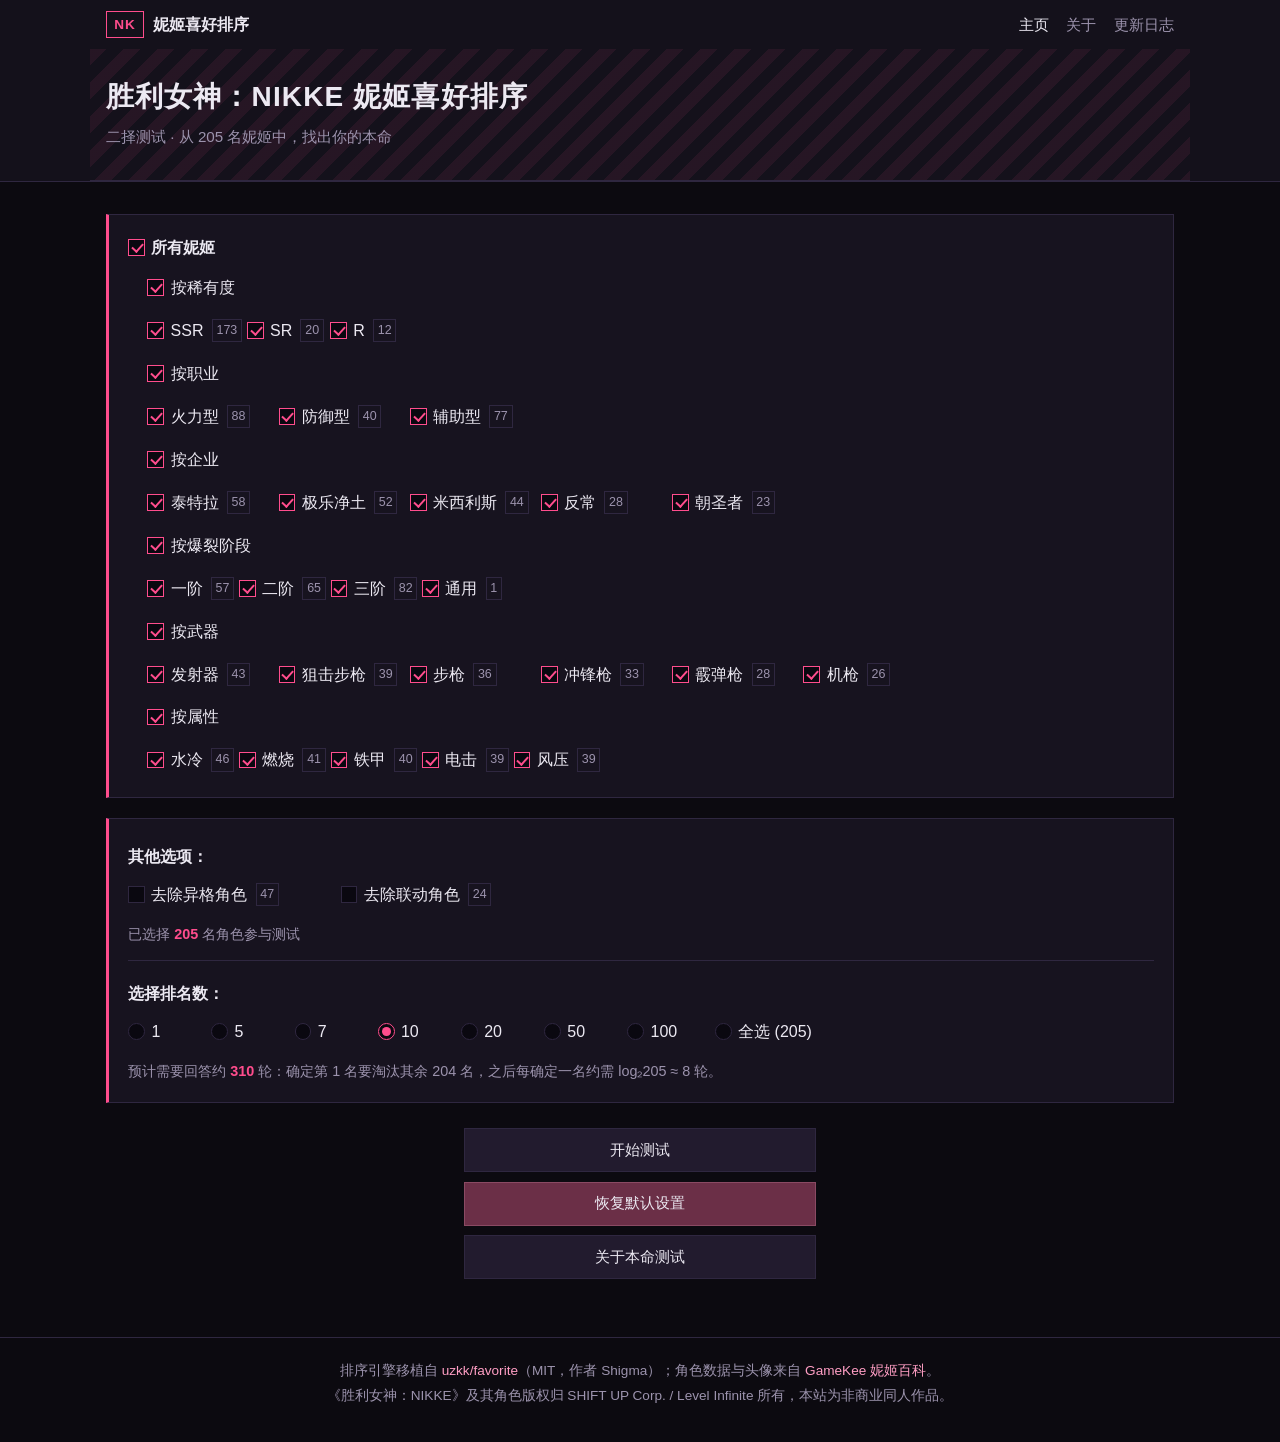
<file: index.html>
<!DOCTYPE html>
<html lang="zh-CN">
<head>
<meta charset="utf-8">
<meta name="viewport" content="width=device-width,initial-scale=1">
<title>胜利女神：NIKKE 妮姬喜好排序 | 二择本命测试</title>
<meta name="description" content="胜利女神：NIKKE 妮姬喜好排序器：通过两两二择的方式，从 205 名妮姬中找出你的本命与前 N 名排行。">
<meta name="theme-color" content="#0c0a10">
<link rel="icon" href="assets/logo/favicon.png">
<link rel="apple-touch-icon" href="assets/logo/512x512.png">
<link rel="stylesheet" href="css/style.css">
</head>
<body>
<header class="site-header">
  <nav class="navbar">
    <a class="brand" href="index.html"><span class="brand-mark">NK</span>妮姬喜好排序</a>
    <div class="nav-links">
      <a href="index.html" class="active">主页</a>
      <a href="about.html">关于</a>
      <a href="uplog.html">更新日志</a>
    </div>
  </nav>
  <div class="banner">
    <h1>胜利女神：NIKKE 妮姬喜好排序</h1>
    <p class="sub">二择测试 · 从 <span id="op-count">205</span> 名妮姬中，找出你的本命</p>
  </div>
</header>

<main id="app" class="container">
  <div class="section"><p>正在加载妮姬数据……</p></div>
</main>

<footer class="site-footer">
  <p>排序引擎移植自 <a href="https://github.com/uzkk/favorite" target="_blank" rel="noopener">uzkk/favorite</a>（MIT，作者 Shigma）；角色数据与头像来自 <a href="https://www.gamekee.com/nikke/second/64599" target="_blank" rel="noopener">GameKee 妮姬百科</a>。</p>
  <p>《胜利女神：NIKKE》及其角色版权归 SHIFT UP Corp. / Level Infinite 所有，本站为非商业同人作品。</p>
</footer>

<script src="js/data.js"></script>
<script src="js/engine.js"></script>
<script src="js/app.js"></script>
<script>
  (function () {
    var el = document.getElementById('op-count')
    if (el && window.AK_DATA && window.AK_DATA.meta) el.textContent = window.AK_DATA.meta.total
  })()
</script>
</body>
</html>
</file>
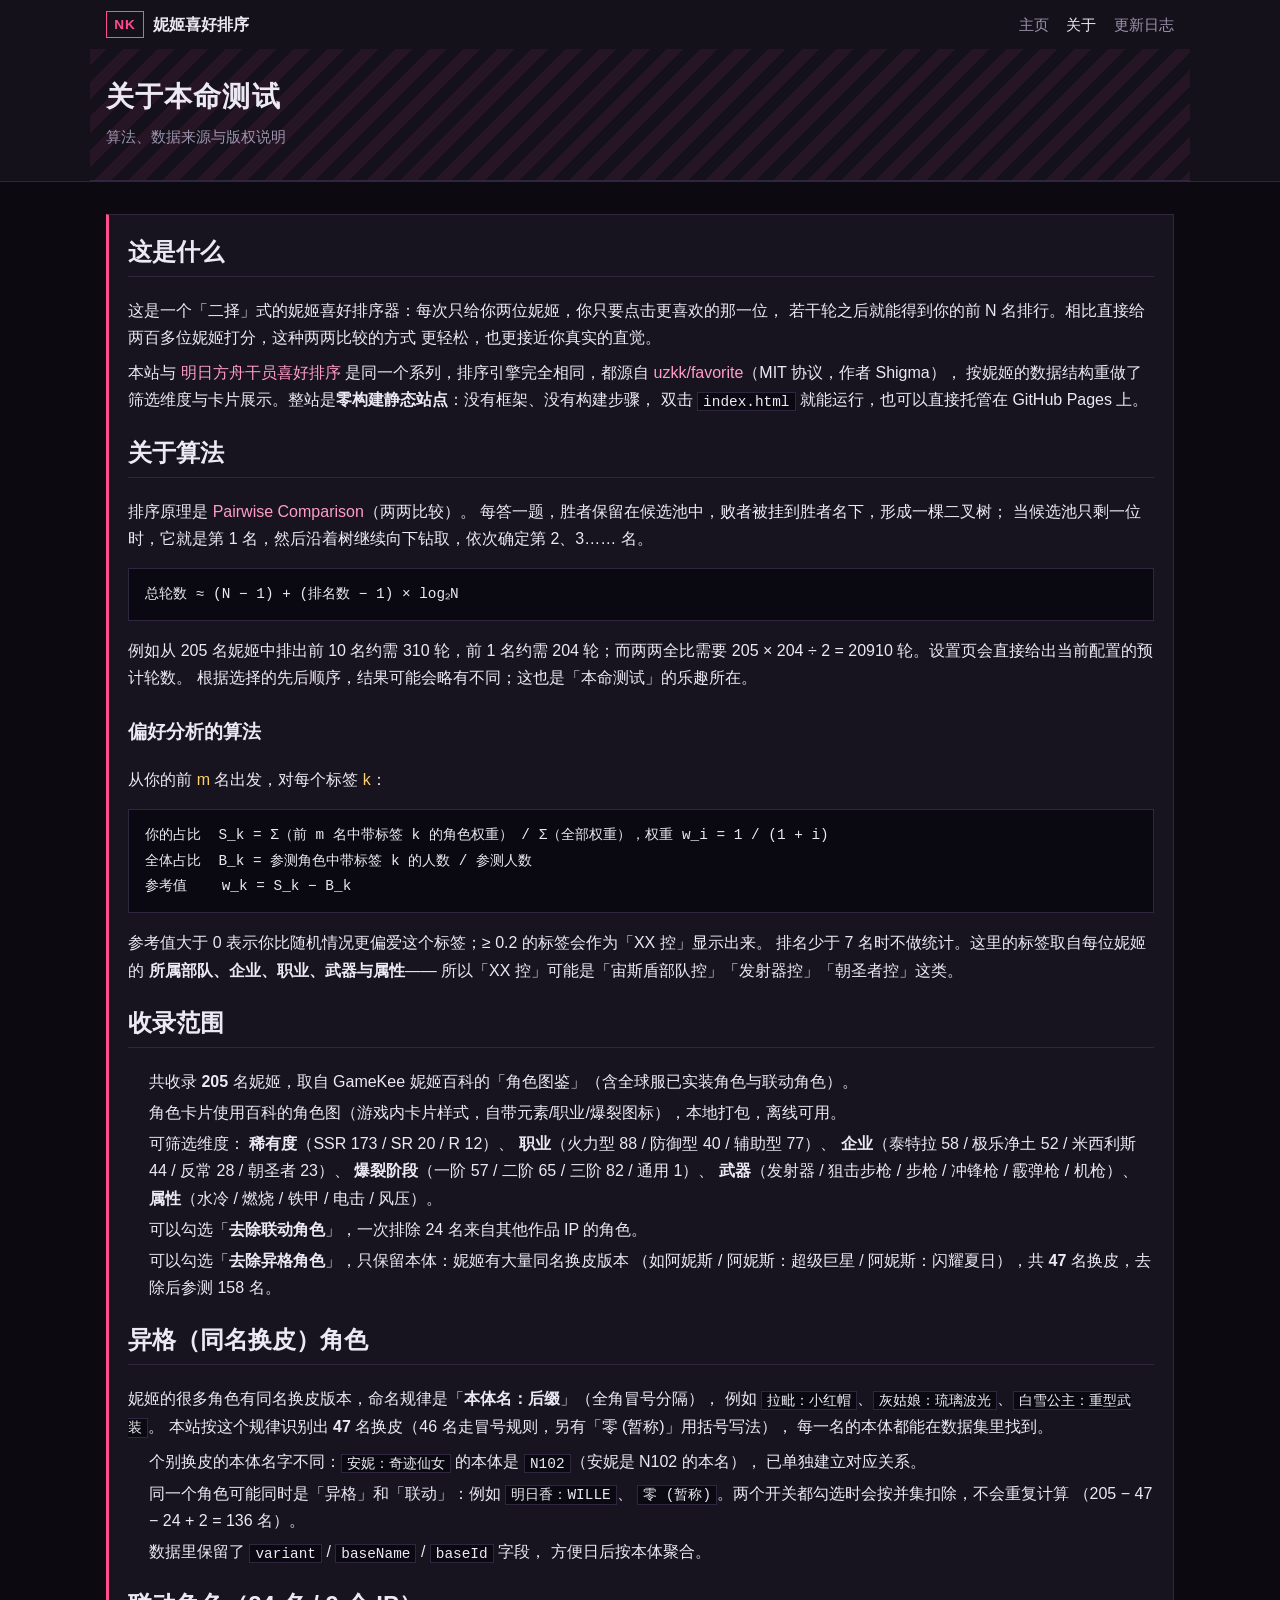
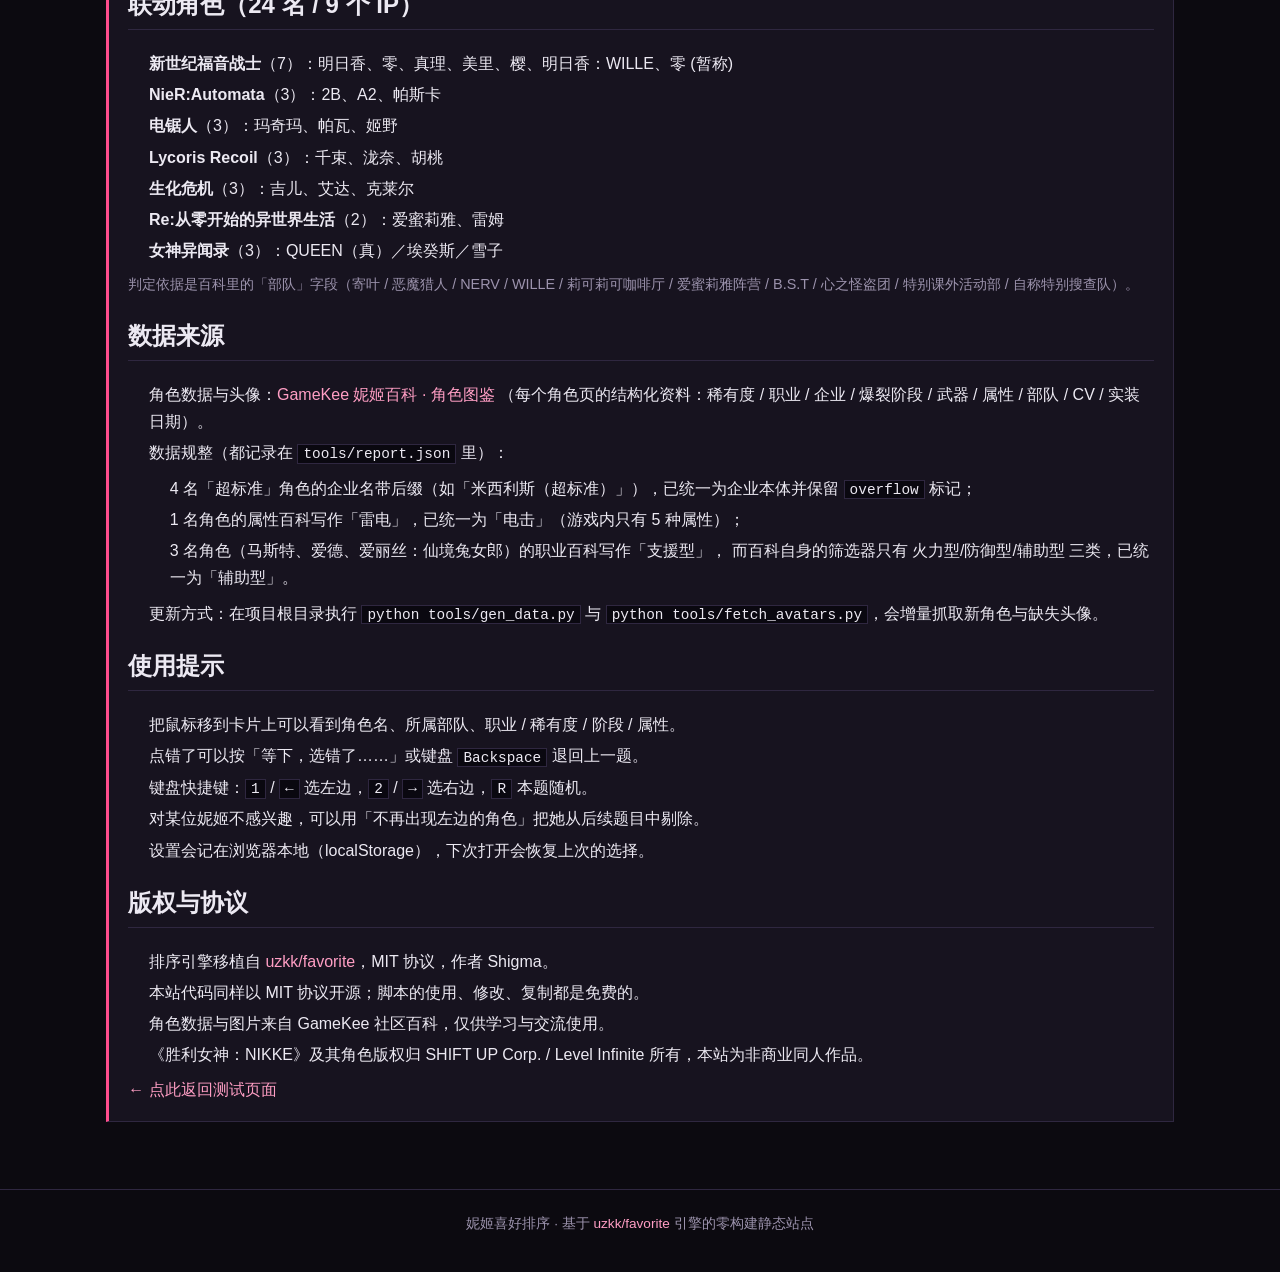
<file: about.html>
<!DOCTYPE html>
<html lang="zh-CN">
<head>
<meta charset="utf-8">
<meta name="viewport" content="width=device-width,initial-scale=1">
<title>关于本命测试 | 胜利女神：NIKKE 妮姬喜好排序</title>
<meta name="description" content="妮姬喜好排序器的算法说明、数据来源与版权信息。">
<link rel="icon" href="assets/logo/favicon.png">
<link rel="stylesheet" href="css/style.css">
</head>
<body>
<header class="site-header">
  <nav class="navbar">
    <a class="brand" href="index.html"><span class="brand-mark">NK</span>妮姬喜好排序</a>
    <div class="nav-links">
      <a href="index.html">主页</a>
      <a href="about.html" class="active">关于</a>
      <a href="uplog.html">更新日志</a>
    </div>
  </nav>
  <div class="banner">
    <h1>关于本命测试</h1>
    <p class="sub">算法、数据来源与版权说明</p>
  </div>
</header>

<main class="container doc">
  <div class="section">
    <h2>这是什么</h2>
    <p>
      这是一个「二择」式的妮姬喜好排序器：每次只给你两位妮姬，你只要点击更喜欢的那一位，
      若干轮之后就能得到你的前 N 名排行。相比直接给两百多位妮姬打分，这种两两比较的方式
      更轻松，也更接近你真实的直觉。
    </p>
    <p>
      本站与 <a href="https://github.com/MRShrimpLee/arknrank" target="_blank" rel="noopener">明日方舟干员喜好排序</a>
      是同一个系列，排序引擎完全相同，都源自
      <a href="https://github.com/uzkk/favorite" target="_blank" rel="noopener">uzkk/favorite</a>（MIT 协议，作者 Shigma），
      按妮姬的数据结构重做了筛选维度与卡片展示。整站是<b>零构建静态站点</b>：没有框架、没有构建步骤，
      双击 <code>index.html</code> 就能运行，也可以直接托管在 GitHub Pages 上。
    </p>

    <h2>关于算法</h2>
    <p>
      排序原理是 <a href="https://en.wikipedia.org/wiki/Pairwise_comparison" target="_blank" rel="noopener">Pairwise Comparison</a>（两两比较）。
      每答一题，胜者保留在候选池中，败者被挂到胜者名下，形成一棵二叉树；
      当候选池只剩一位时，它就是第 1 名，然后沿着树继续向下钻取，依次确定第 2、3…… 名。
    </p>
    <pre><code>总轮数 ≈ (N − 1) + (排名数 − 1) × log₂N</code></pre>
    <p>
      例如从 205 名妮姬中排出前 10 名约需 310 轮，前 1 名约需 204 轮；而两两全比需要
      205 × 204 ÷ 2 = 20910 轮。设置页会直接给出当前配置的预计轮数。
      根据选择的先后顺序，结果可能会略有不同；这也是「本命测试」的乐趣所在。
    </p>

    <h3>偏好分析的算法</h3>
    <p>
      从你的前 <span class="formula">m</span> 名出发，对每个标签 <span class="formula">k</span>：
    </p>
    <pre><code>你的占比  S_k = Σ（前 m 名中带标签 k 的角色权重） / Σ（全部权重），权重 w_i = 1 / (1 + i)
全体占比  B_k = 参测角色中带标签 k 的人数 / 参测人数
参考值    w_k = S_k − B_k</code></pre>
    <p>
      参考值大于 0 表示你比随机情况更偏爱这个标签；≥ 0.2 的标签会作为「XX 控」显示出来。
      排名少于 7 名时不做统计。这里的标签取自每位妮姬的 <b>所属部队、企业、职业、武器与属性</b>——
      所以「XX 控」可能是「宙斯盾部队控」「发射器控」「朝圣者控」这类。
    </p>

    <h2>收录范围</h2>
    <ul>
      <li>共收录 <b id="total-ops">205</b> 名妮姬，取自 GameKee 妮姬百科的「角色图鉴」（含全球服已实装角色与联动角色）。</li>
      <li>角色卡片使用百科的角色图（游戏内卡片样式，自带元素/职业/爆裂图标），本地打包，离线可用。</li>
      <li>可筛选维度：
        <b>稀有度</b>（SSR 173 / SR 20 / R 12）、
        <b>职业</b>（火力型 88 / 防御型 40 / 辅助型 77）、
        <b>企业</b>（泰特拉 58 / 极乐净土 52 / 米西利斯 44 / 反常 28 / 朝圣者 23）、
        <b>爆裂阶段</b>（一阶 57 / 二阶 65 / 三阶 82 / 通用 1）、
        <b>武器</b>（发射器 / 狙击步枪 / 步枪 / 冲锋枪 / 霰弹枪 / 机枪）、
        <b>属性</b>（水冷 / 燃烧 / 铁甲 / 电击 / 风压）。</li>
      <li>可以勾选「<b>去除联动角色</b>」，一次排除 24 名来自其他作品 IP 的角色。</li>
      <li>可以勾选「<b>去除异格角色</b>」，只保留本体：妮姬有大量同名换皮版本
        （如阿妮斯 / 阿妮斯：超级巨星 / 阿妮斯：闪耀夏日），共 <b>47</b> 名换皮，去除后参测 158 名。</li>
    </ul>

    <h2>异格（同名换皮）角色</h2>
    <p>
      妮姬的很多角色有同名换皮版本，命名规律是「<b>本体名：后缀</b>」（全角冒号分隔），
      例如 <code>拉毗：小红帽</code>、<code>灰姑娘：琉璃波光</code>、<code>白雪公主：重型武装</code>。
      本站按这个规律识别出 <b>47</b> 名换皮（46 名走冒号规则，另有「零 (暂称)」用括号写法），
      每一名的本体都能在数据集里找到。
    </p>
    <ul>
      <li>个别换皮的本体名字不同：<code>安妮：奇迹仙女</code> 的本体是 <code>N102</code>（安妮是 N102 的本名），
        已单独建立对应关系。</li>
      <li>同一个角色可能同时是「异格」和「联动」：例如 <code>明日香：WILLE</code>、
        <code>零 (暂称)</code>。两个开关都勾选时会按并集扣除，不会重复计算
        （205 − 47 − 24 + 2 = 136 名）。</li>
      <li>数据里保留了 <code>variant</code> / <code>baseName</code> / <code>baseId</code> 字段，
        方便日后按本体聚合。</li>
    </ul>

    <h2>联动角色（24 名 / 9 个 IP）</h2>
    <ul>
      <li><b>新世纪福音战士</b>（7）：明日香、零、真理、美里、樱、明日香：WILLE、零 (暂称)</li>
      <li><b>NieR:Automata</b>（3）：2B、A2、帕斯卡</li>
      <li><b>电锯人</b>（3）：玛奇玛、帕瓦、姬野</li>
      <li><b>Lycoris Recoil</b>（3）：千束、泷奈、胡桃</li>
      <li><b>生化危机</b>（3）：吉儿、艾达、克莱尔</li>
      <li><b>Re:从零开始的异世界生活</b>（2）：爱蜜莉雅、雷姆</li>
      <li><b>女神异闻录</b>（3）：QUEEN（真）／埃癸斯／雪子</li>
    </ul>
    <p class="comment">判定依据是百科里的「部队」字段（寄叶 / 恶魔猎人 / NERV / WILLE / 莉可莉可咖啡厅 / 爱蜜莉雅阵营 / B.S.T / 心之怪盗团 / 特别课外活动部 / 自称特别搜查队）。</p>

    <h2>数据来源</h2>
    <ul>
      <li>角色数据与头像：<a href="https://www.gamekee.com/nikke/second/64599" target="_blank" rel="noopener">GameKee 妮姬百科 · 角色图鉴</a>
        （每个角色页的结构化资料：稀有度 / 职业 / 企业 / 爆裂阶段 / 武器 / 属性 / 部队 / CV / 实装日期）。</li>
      <li>数据规整（都记录在 <code>tools/report.json</code> 里）：
        <ul>
          <li>4 名「超标准」角色的企业名带后缀（如「米西利斯（超标准）」），已统一为企业本体并保留 <code>overflow</code> 标记；</li>
          <li>1 名角色的属性百科写作「雷电」，已统一为「电击」（游戏内只有 5 种属性）；</li>
          <li>3 名角色（马斯特、爱德、爱丽丝：仙境兔女郎）的职业百科写作「支援型」，
            而百科自身的筛选器只有 火力型/防御型/辅助型 三类，已统一为「辅助型」。</li>
        </ul>
      </li>
      <li>更新方式：在项目根目录执行 <code>python tools/gen_data.py</code> 与
        <code>python tools/fetch_avatars.py</code>，会增量抓取新角色与缺失头像。</li>
    </ul>

    <h2>使用提示</h2>
    <ul>
      <li>把鼠标移到卡片上可以看到角色名、所属部队、职业 / 稀有度 / 阶段 / 属性。</li>
      <li>点错了可以按「等下，选错了……」或键盘 <code>Backspace</code> 退回上一题。</li>
      <li>键盘快捷键：<code>1</code> / <code>←</code> 选左边，<code>2</code> / <code>→</code> 选右边，<code>R</code> 本题随机。</li>
      <li>对某位妮姬不感兴趣，可以用「不再出现左边的角色」把她从后续题目中剔除。</li>
      <li>设置会记在浏览器本地（localStorage），下次打开会恢复上次的选择。</li>
    </ul>

    <h2>版权与协议</h2>
    <ul>
      <li>排序引擎移植自 <a href="https://github.com/uzkk/favorite" target="_blank" rel="noopener">uzkk/favorite</a>，MIT 协议，作者 Shigma。</li>
      <li>本站代码同样以 MIT 协议开源；脚本的使用、修改、复制都是免费的。</li>
      <li>角色数据与图片来自 GameKee 社区百科，仅供学习与交流使用。</li>
      <li>《胜利女神：NIKKE》及其角色版权归 SHIFT UP Corp. / Level Infinite 所有，本站为非商业同人作品。</li>
    </ul>

    <p><a href="index.html">← 点此返回测试页面</a></p>
  </div>
</main>

<footer class="site-footer">
  <p>妮姬喜好排序 · 基于 <a href="https://github.com/uzkk/favorite" target="_blank" rel="noopener">uzkk/favorite</a> 引擎的零构建静态站点</p>
</footer>

<script src="js/data.js"></script>
<script>
  (function () {
    var el = document.getElementById('total-ops')
    if (el && window.AK_DATA && window.AK_DATA.meta) el.textContent = window.AK_DATA.meta.total
  })()
</script>
</body>
</html>
</file>
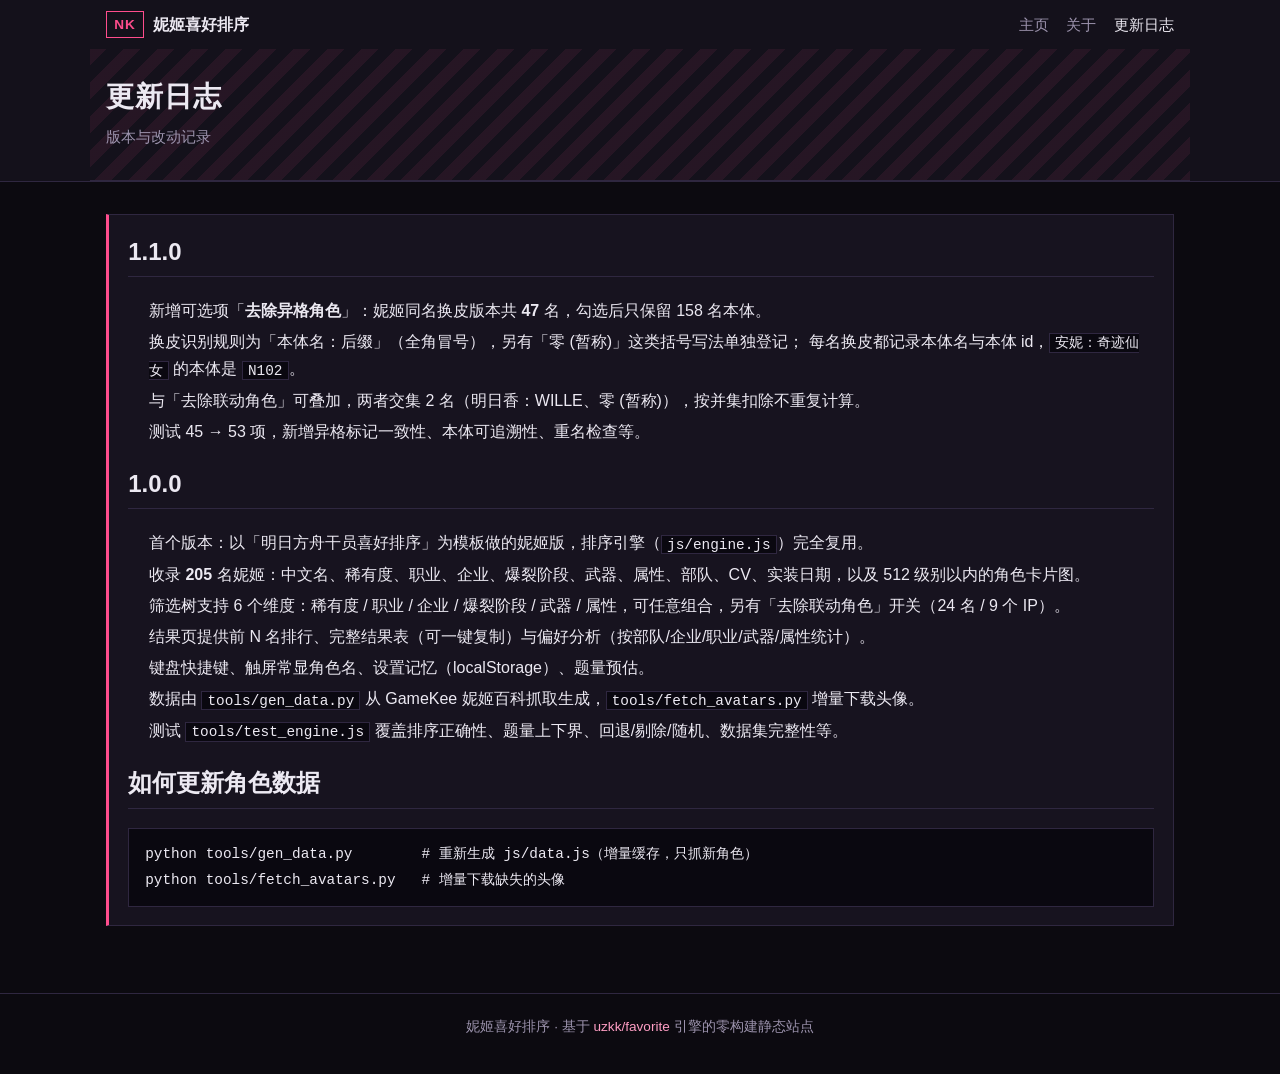
<file: uplog.html>
<!DOCTYPE html>
<html lang="zh-CN">
<head>
<meta charset="utf-8">
<meta name="viewport" content="width=device-width,initial-scale=1">
<title>更新日志 | 胜利女神：NIKKE 妮姬喜好排序</title>
<link rel="icon" href="assets/logo/favicon.png">
<link rel="stylesheet" href="css/style.css">
</head>
<body>
<header class="site-header">
  <nav class="navbar">
    <a class="brand" href="index.html"><span class="brand-mark">NK</span>妮姬喜好排序</a>
    <div class="nav-links">
      <a href="index.html">主页</a>
      <a href="about.html">关于</a>
      <a href="uplog.html" class="active">更新日志</a>
    </div>
  </nav>
  <div class="banner">
    <h1>更新日志</h1>
    <p class="sub">版本与改动记录</p>
  </div>
</header>

<main class="container doc">
  <div class="section">
    <h2>1.1.0</h2>
    <ul>
      <li>新增可选项「<b>去除异格角色</b>」：妮姬同名换皮版本共 <b>47</b> 名，勾选后只保留 158 名本体。</li>
      <li>换皮识别规则为「本体名：后缀」（全角冒号），另有「零 (暂称)」这类括号写法单独登记；
        每名换皮都记录本体名与本体 id，<code>安妮：奇迹仙女</code> 的本体是 <code>N102</code>。</li>
      <li>与「去除联动角色」可叠加，两者交集 2 名（明日香：WILLE、零 (暂称)），按并集扣除不重复计算。</li>
      <li>测试 45 → 53 项，新增异格标记一致性、本体可追溯性、重名检查等。</li>
    </ul>

    <h2>1.0.0</h2>
    <ul>
      <li>首个版本：以「明日方舟干员喜好排序」为模板做的妮姬版，排序引擎（<code>js/engine.js</code>）完全复用。</li>
      <li>收录 <b>205</b> 名妮姬：中文名、稀有度、职业、企业、爆裂阶段、武器、属性、部队、CV、实装日期，以及 512 级别以内的角色卡片图。</li>
      <li>筛选树支持 6 个维度：稀有度 / 职业 / 企业 / 爆裂阶段 / 武器 / 属性，可任意组合，另有「去除联动角色」开关（24 名 / 9 个 IP）。</li>
      <li>结果页提供前 N 名排行、完整结果表（可一键复制）与偏好分析（按部队/企业/职业/武器/属性统计）。</li>
      <li>键盘快捷键、触屏常显角色名、设置记忆（localStorage）、题量预估。</li>
      <li>数据由 <code>tools/gen_data.py</code> 从 GameKee 妮姬百科抓取生成，<code>tools/fetch_avatars.py</code> 增量下载头像。</li>
      <li>测试 <code>tools/test_engine.js</code> 覆盖排序正确性、题量上下界、回退/剔除/随机、数据集完整性等。</li>
    </ul>

    <h2>如何更新角色数据</h2>
    <pre><code>python tools/gen_data.py        # 重新生成 js/data.js（增量缓存，只抓新角色）
python tools/fetch_avatars.py   # 增量下载缺失的头像</code></pre>
  </div>
</main>

<footer class="site-footer">
  <p>妮姬喜好排序 · 基于 <a href="https://github.com/uzkk/favorite" target="_blank" rel="noopener">uzkk/favorite</a> 引擎的零构建静态站点</p>
</footer>
</body>
</html>
</file>
<file: css/style.css>
/*
 * 胜利女神：NIKKE 妮姬喜好排序 —— 样式
 * 深色 + 品红点缀的方舟/妮姬风格；卡片为竖版（游戏内角色卡片约 3:4）
 */

:root {
  --bg: #0c0a10;
  --bg-soft: #14111b;
  --panel: #17131f;
  --line: #2f2740;
  --text: #ece9f2;
  --text-dim: #9c93ad;
  --accent: #ff4d8d;
  --accent-soft: #ff9ec4;
  --gold: #ffd166;
  --cyan: #5fe1ff;
  --btn: #221b2e;
  --btn-hover: #2e2540;
  --warning: #6b2f47;
  --warning-hover: #8a3d5b;
}

* { box-sizing: border-box; }

html, body {
  margin: 0;
  padding: 0;
  background: var(--bg);
  color: var(--text);
  font-family: "Segoe UI", "Microsoft YaHei", "PingFang SC", "Hiragino Sans GB", sans-serif;
  font-size: 16px;
  line-height: 1.6;
}

a { color: var(--accent-soft); text-decoration: none; }
a:hover { text-decoration: underline; }

/* ---------------- 顶栏 ---------------- */
.site-header { border-bottom: 1px solid var(--line); background: var(--bg-soft); }

.navbar {
  max-width: 1100px;
  margin: 0 auto;
  padding: 0.7rem 1rem;
  display: flex;
  align-items: center;
  justify-content: space-between;
  flex-wrap: wrap;
  gap: 0.5rem;
}

.brand { display: flex; align-items: center; gap: 0.55rem; color: var(--text); font-weight: 600; }
.brand:hover { text-decoration: none; color: var(--accent); }
.brand-mark {
  display: inline-block;
  padding: 0.1rem 0.45rem;
  border: 1px solid var(--accent);
  color: var(--accent);
  font-size: 0.85rem;
  font-weight: 700;
  letter-spacing: 0.08em;
}

.nav-links { display: flex; gap: 1.1rem; font-size: 0.95rem; }
.nav-links a { color: var(--text-dim); }
.nav-links a.active, .nav-links a:hover { color: var(--text); text-decoration: none; }

.banner {
  max-width: 1100px;
  margin: 0 auto;
  padding: 1.6rem 1rem 1.9rem;
  background-image: repeating-linear-gradient(135deg, rgba(255, 77, 141, 0.08) 0 12px, transparent 12px 24px);
  border-bottom: 1px solid var(--line);
}
.banner h1 { margin: 0; font-size: 1.75rem; letter-spacing: 0.04em; }
.banner .sub { margin: 0.35rem 0 0; color: var(--text-dim); font-size: 0.95rem; }

/* ---------------- 主体 ---------------- */
main.container {
  max-width: 1100px;
  margin: 0 auto;
  padding: 2rem 1rem 3rem;
}

.site-footer {
  border-top: 1px solid var(--line);
  color: var(--text-dim);
  font-size: 0.85rem;
  text-align: center;
  padding: 1.2rem 1rem 2rem;
}
.site-footer p { margin: 0.2rem 0; }

h2, h3, h4 { font-weight: 600; }
.tac { text-align: center; }
.emphasize { color: var(--accent); font-weight: 600; }

/* ---------------- 分区 ---------------- */
.section {
  background: var(--panel);
  border: 1px solid var(--line);
  border-left: 3px solid var(--accent);
  padding: 1.1rem 1.2rem;
  margin-bottom: 1.2rem;
}
.section > :first-child { margin-top: 0 !important; }
.section > :last-child { margin-bottom: 0 !important; }
.section p, .section ul { margin: 0.5rem 0; line-height: 1.7; }
.section p.title { font-weight: 700; }
.section p.comment { color: var(--text-dim); font-size: 0.9rem; margin: 0.3rem 0; }
.section p.list { margin: 0; }
.section p.list > span { font-weight: 700; display: inline-block; margin: 0.4rem 0; }
.section hr { border: 0; border-top: 1px solid var(--line); margin: 0.8rem 0; }

.section ul { padding-inline-start: 1.2rem; }
.section li { list-style: none; }
ul.inline-list, .inline-list { display: inline-block; padding-inline-start: 0; margin: 0.2rem 0; }
.inline-list li.inline, li.inline { display: inline-block; }
li.medium { min-width: 8.2em; }
li.short { min-width: 5.2em; }
li.long { min-width: 13em; }

/* ---------------- 勾选框 / 单选框 ---------------- */
.checkbox, .radio {
  display: inline-flex;
  align-items: center;
  gap: 0.4rem;
  cursor: pointer;
  user-select: none;
  position: relative;
  padding: 0.1rem 0.3rem 0.1rem 0;
}
.checkbox input, .radio input { position: absolute; opacity: 0; width: 1px; height: 1px; }

.checkbox .box, .radio .box {
  width: 1.05em;
  height: 1.05em;
  border: 1px solid var(--line);
  background: #0a0810;
  display: inline-block;
  position: relative;
  flex: 0 0 auto;
  transition: background 0.15s, border-color 0.15s;
}
.radio .box { border-radius: 50%; }
.checkbox .box::after, .radio .box::after {
  content: "";
  position: absolute;
  inset: 0;
  opacity: 0;
  transition: opacity 0.15s;
}
.checkbox .box::after {
  border: solid var(--accent);
  border-width: 0 2px 2px 0;
  width: 0.3em;
  height: 0.58em;
  margin: 0.06em auto auto 0.3em;
  transform: rotate(42deg);
}
.radio .box::after { inset: 3px; border-radius: 50%; background: var(--accent); }
.checkbox.checked .box, .radio.checked .box { border-color: var(--accent); }
.checkbox.checked .box::after, .radio.checked .box::after { opacity: 1; }
.checkbox .label, .radio .label { white-space: nowrap; }
.checkbox .count {
  color: var(--text-dim);
  font-size: 0.78em;
  border: 1px solid var(--line);
  padding: 0 0.3em;
  margin-left: 0.15em;
}
.checkbox:hover .label, .radio:hover .label { color: var(--accent); }

/* ---------------- 按钮 ---------------- */
.button-container { width: 100%; max-width: 22em; margin: 1.6em auto 0; text-align: center; }
.button-container .btn { display: block; width: 100%; margin: 0.6rem 0; }

.btn {
  font: inherit;
  font-size: 0.95rem;
  color: var(--text);
  background: var(--btn);
  border: 1px solid var(--line);
  padding: 0.55rem 1rem;
  cursor: pointer;
  transition: background 0.15s, border-color 0.15s, color 0.15s;
}
.btn:hover:not(:disabled) { background: var(--btn-hover); border-color: var(--accent); }
.btn:disabled, .btn.disabled { opacity: 0.45; cursor: not-allowed; }
.btn.warning { background: var(--warning); border-color: #8a4a63; }
.btn.warning:hover:not(:disabled) { background: var(--warning-hover); border-color: var(--accent); }
.btn.small { font-size: 0.85rem; padding: 0.35rem 0.8rem; }

/* ---------------- 卡片（竖版） ---------------- */
.char-view {
  width: 190px;
  max-width: 100%;
  position: relative;
  border: 1px solid #000;
  outline: 1px solid var(--line);
  background: #0a0810;
  cursor: pointer;
  user-select: none;
  overflow: hidden;
}
.char-view img {
  width: 100%;
  display: block;
  aspect-ratio: 3 / 4;
  object-fit: cover;
  object-position: top center;
}
.char-view .info {
  position: absolute;
  left: 0;
  right: 0;
  bottom: 0;
  padding: 0.35rem 0.5rem 0.45rem;
  background: linear-gradient(transparent, rgba(6, 4, 10, 0.92) 45%);
  opacity: 0;
  transition: opacity 0.25s ease;
  pointer-events: none;
}
.char-view:hover .info, .char-view.loading .info { opacity: 1; }
@media (hover: none) { .char-view .info { opacity: 1; } }
.char-view .info .name { font-size: 1.05rem; font-weight: 600; line-height: 1.25; }
.char-view .info .nick { color: #cfc7dd; font-size: 0.8rem; }
.char-view .info .meta { color: var(--cyan); font-size: 0.74rem; margin-top: 0.1rem; }

.char-view .mask { position: absolute; inset: 0; background: #0a0810; display: none; }
.char-view.loading .mask { display: block; }
.spinner {
  position: absolute;
  top: 50%; left: 50%;
  width: 2.2rem; height: 2.2rem;
  margin: -1.1rem 0 0 -1.1rem;
  border: 3px solid rgba(255, 77, 141, 0.25);
  border-top-color: var(--accent);
  border-radius: 50%;
  animation: rotating 0.9s linear infinite;
}
@keyframes rotating { to { transform: rotate(360deg); } }
.char-view.broken::after {
  content: "图片缺失";
  position: absolute;
  inset: 0;
  display: flex;
  align-items: center;
  justify-content: center;
  color: var(--text-dim);
  font-size: 0.9rem;
  background: #0a0810;
}

/* ---------------- 二择 ---------------- */
.quiz-table {
  margin: 0 auto 1.5rem;
  border-collapse: separate;
  border-spacing: 0.4em;
  vertical-align: middle;
}
.quiz-table td { padding: 0 0.5rem 0.3rem; text-align: center; }
.quiz-table tr.characters > td { padding-bottom: 0.9rem; }
.quiz-table .btn { display: block; width: 100%; }

.keyboard-hint kbd {
  border: 1px solid var(--line);
  background: #0a0810;
  padding: 0 0.35em;
  font-size: 0.85em;
  font-family: inherit;
}

/* ---------------- 结果 ---------------- */
.ranking { margin: 1rem 0 2rem; }
.ranking .row {
  display: flex;
  flex-wrap: wrap;
  justify-content: center;
  align-items: flex-start;
  gap: 0.9rem;
  margin: 0.9rem 0;
}

.char-view.result { cursor: default; width: 150px; margin: 0; }
.char-view.result.first { width: 230px; }
.char-view.result .rank {
  font-size: 0.85rem;
  color: var(--gold);
  text-align: center;
  padding: 0.15rem 0;
  border-bottom: 1px solid var(--line);
}
.char-view.result .info { opacity: 1; position: static; background: none; padding: 0.3rem 0.4rem 0.4rem; }
.char-view.result .info .name { font-size: 0.92rem; line-height: 1.3; }
.char-view.result .info .nick { font-size: 0.75rem; }
.char-view.result .info .meta { font-size: 0.7rem; }

.collapse-view { border-left-color: var(--gold); }
.collapse-view > summary { cursor: pointer; outline: none; }
.collapse-view > summary h3 { display: inline-block; margin: 0 0 0.4rem; font-size: 1.15rem; }
.collapse-view > summary::-webkit-details-marker { color: var(--gold); }

table.result {
  width: 100%;
  max-width: 100%;
  border-collapse: collapse;
  margin: 1rem auto;
  text-align: center;
  font-size: 0.92rem;
}
table.result th, table.result td { border: 1px solid var(--line); padding: 0.4em 0.6em; }
table.result th { background: #120e1a; color: var(--text-dim); font-weight: 600; }
table.result tr:nth-child(2n) td { background: #14101c; }

.high-pref-box { margin: 0.6rem 0 1rem; }
.high-pref {
  display: inline-block;
  margin: 0.15em 0.4em;
  padding: 0.15em 0.6em;
  border: 1px solid var(--gold);
  color: var(--gold);
  font-weight: 700;
  font-size: 1.05em;
}

/* ---------------- 文档页 ---------------- */
.doc h2 { border-bottom: 1px solid var(--line); padding-bottom: 0.3rem; }
.doc h3 { margin-top: 1.6rem; }
.doc code {
  background: #0a0810;
  border: 1px solid var(--line);
  padding: 0.05em 0.35em;
  font-family: Consolas, "Courier New", monospace;
  font-size: 0.9em;
}
.doc pre { background: #0a0810; border: 1px solid var(--line); padding: 0.8rem 1rem; overflow-x: auto; }
.doc pre code { border: 0; background: none; padding: 0; }
.doc .formula { color: var(--gold); }
.doc ul { padding-inline-start: 1.3rem; }
.doc li { margin: 0.25rem 0; }

/* ---------------- 窄屏 ---------------- */
@media (max-width: 640px) {
  body { font-size: 15px; }
  .banner h1 { font-size: 1.35rem; }
  main.container { padding: 1.2rem 0.7rem 2.5rem; }

  .quiz-table { width: 100%; table-layout: fixed; border-spacing: 0.15em; font-size: 0.9rem; }
  .quiz-table td { padding: 0 0.15rem 0.3rem; }
  .quiz-table .char-view { width: 100%; }
  .quiz-table .btn {
    font-size: 0.82rem;
    padding: 0.45rem 0.3rem;
    line-height: 1.3;
    white-space: normal;
    word-break: break-word;
  }

  .char-view.result { width: 28vw; }
  .char-view.result.first { width: 44vw; }
  .ranking .row { gap: 0.5rem; margin: 0.6rem 0; }
  li.medium { min-width: 7.4em; }
  li.short { min-width: 4.8em; }
  table.result { font-size: 0.84rem; }
  table.result th, table.result td { padding: 0.3em 0.35em; }
  table.result .nick, table.result .prof { display: none; }
  .keyboard-hint { font-size: 0.85rem; }
}
</file>
